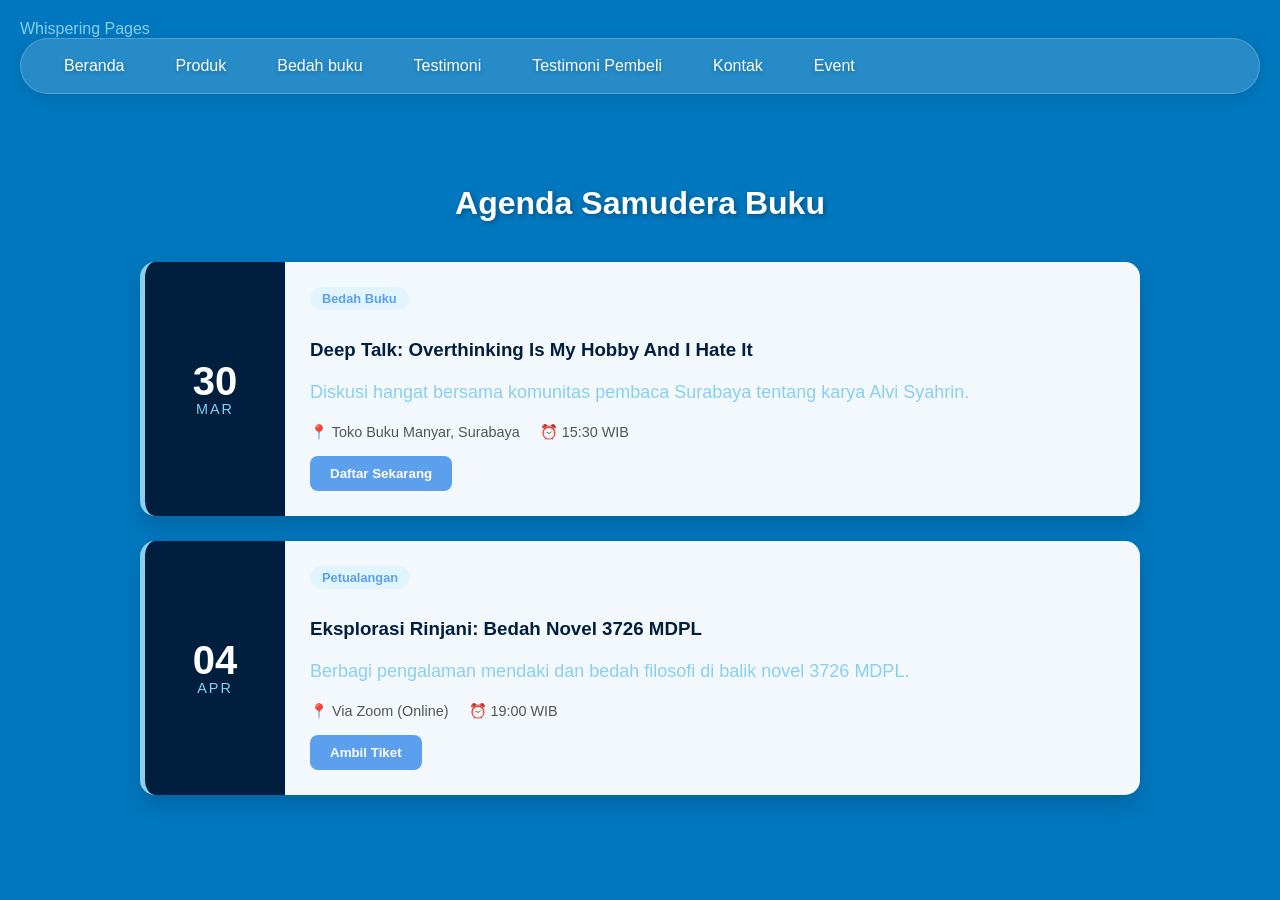
<file: event.html>
<!DOCTYPE html>
<html lang="id">
<head>
  <meta charset="UTF-8">
  <meta name="viewport" content="width=device=witdh, initial-scale=1.0">
  <title>Profil Usaha Buku</title>
  <link rel="stylesheet" href="style.css" />
</head>
<body>
  <div class="intro-overlay"></div>
 <header>
    <div class="logo">Whispering Pages</div>
    <nav class="nav-container">
        <a href="index.html" class="nav-link">Beranda</a>
        <a href="produk.html" class="nav-link">Produk</a>
        <a href="bedah-buku.html" class="nav-link">Bedah buku</a>
        <a href="testimoni.html" class="nav-link">Testimoni</a>
        <a href="tampil-testimoni.html" class="nav-link">Testimoni Pembeli</a>
        <a href="kontak.html" class="nav-link">Kontak</a>
        <a href="event.html" class="nav-link">Event</a>
    </nav>
</header>
<div class="container-event">
    <h1 class="event-title">Agenda Samudera Buku</h1>
    
    <div class="event-grid">
        <div class="event-card">
            <div class="event-date">
                <span class="day">30</span>
                <span class="month">Mar</span>
            </div>
            <div class="event-content">
                <span class="event-tag">Bedah Buku</span>
                <h3>Deep Talk: Overthinking Is My Hobby And I Hate It</h3>
                <p>Diskusi hangat bersama komunitas pembaca Surabaya tentang karya Alvi Syahrin.</p>
                <div class="event-details">
                    <span>📍 Toko Buku Manyar, Surabaya</span>
                    <span>⏰ 15:30 WIB</span>
                </div>
                <button class="btn-event">Daftar Sekarang</button>
            </div>
        </div>

        <div class="event-card">
            <div class="event-date">
                <span class="day">04</span>
                <span class="month">Apr</span>
            </div>
            <div class="event-content">
                <span class="event-tag">Petualangan</span>
                <h3>Eksplorasi Rinjani: Bedah Novel 3726 MDPL</h3>
                <p>Berbagi pengalaman mendaki dan bedah filosofi di balik novel 3726 MDPL.</p>
                <div class="event-details">
                    <span>📍 Via Zoom (Online)</span>
                    <span>⏰ 19:00 WIB</span>
                </div>
                <button class="btn-event">Ambil Tiket</button>
            </div>
        </div>
    </div>
</div>
</file>
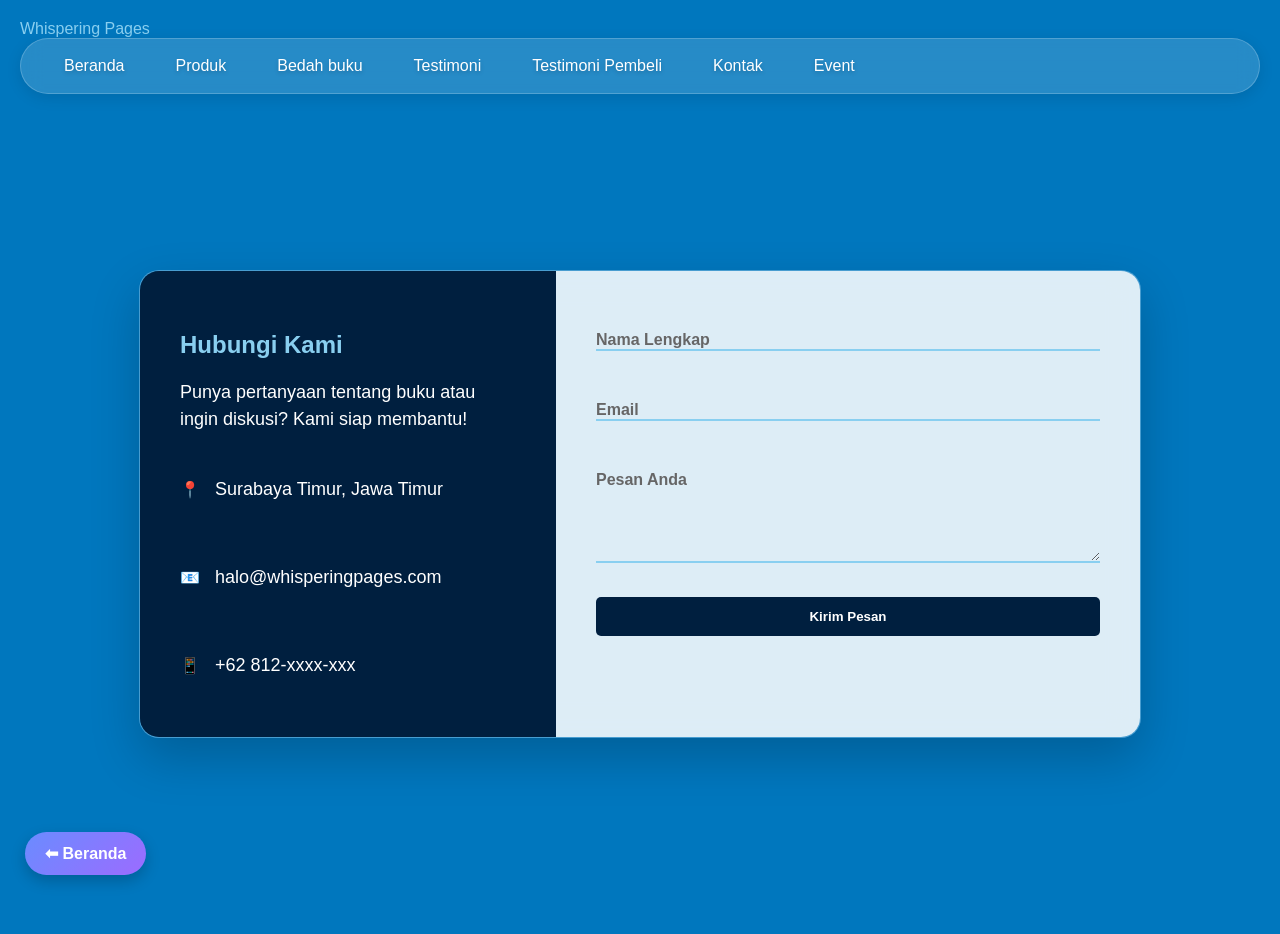
<file: kontak.html>
<!DOCTYPE html>
<html lang="id">
<head>
  <meta charset="UTF-8">
  <meta name="viewport" content="width=device=witdh, initial-scale=1.0">
  <title>Profil Usaha Buku</title>
  <link rel="stylesheet" href="style.css" />
</head>
<body>
  <div class="intro-overlay"></div>
 <header>
    <div class="logo">Whispering Pages</div>
    <nav class="nav-container">
        <a href="index.html" class="nav-link">Beranda</a>
        <a href="produk.html" class="nav-link">Produk</a>
        <a href="bedah-buku.html" class="nav-link">Bedah buku</a>
        <a href="testimoni.html" class="nav-link">Testimoni</a>
        <a href="tampil-testimoni.html" class="nav-link">Testimoni Pembeli</a>
        <a href="kontak.html" class="nav-link">Kontak</a>
        <a href="event.html" class="nav-link">Event</a>
    </nav>
</header>
<div class="container-contact">
    <div class="contact-box">
        <div class="contact-info">
            <h2>Hubungi Kami</h2>
            <p>Punya pertanyaan tentang buku atau ingin diskusi? Kami siap membantu!</p>
            <div class="info-details">
                <div class="info-item">
                    <span>📍</span>
                    <p>Surabaya Timur, Jawa Timur</p>
                </div>
                <div class="info-item">
                    <span>📧</span>
                    <p>halo@whisperingpages.com</p>
                </div>
                <div class="info-item">
                    <span>📱</span>
                    <p>+62 812-xxxx-xxx</p>
                </div>
            </div>
        </div>
        <div class="contact-form">
            <form>
                <div class="input-group">
                    <input type="text" required>
                    <label>Nama Lengkap</label>
                </div>
                <div class="input-group">
                    <input type="email" required>
                    <label>Email</label>
                </div>
                <div class="input-group">
                    <textarea required rows="5"></textarea>
                    <label>Pesan Anda</label>
                </div>
                <button type="submit" class="btn-send">Kirim Pesan</button>
            </form>
        </div>
    </div>
</div>
<a href="index.html" class="home-btn">
    ⬅ Beranda
</a>
 </body>
 </html>
</file>
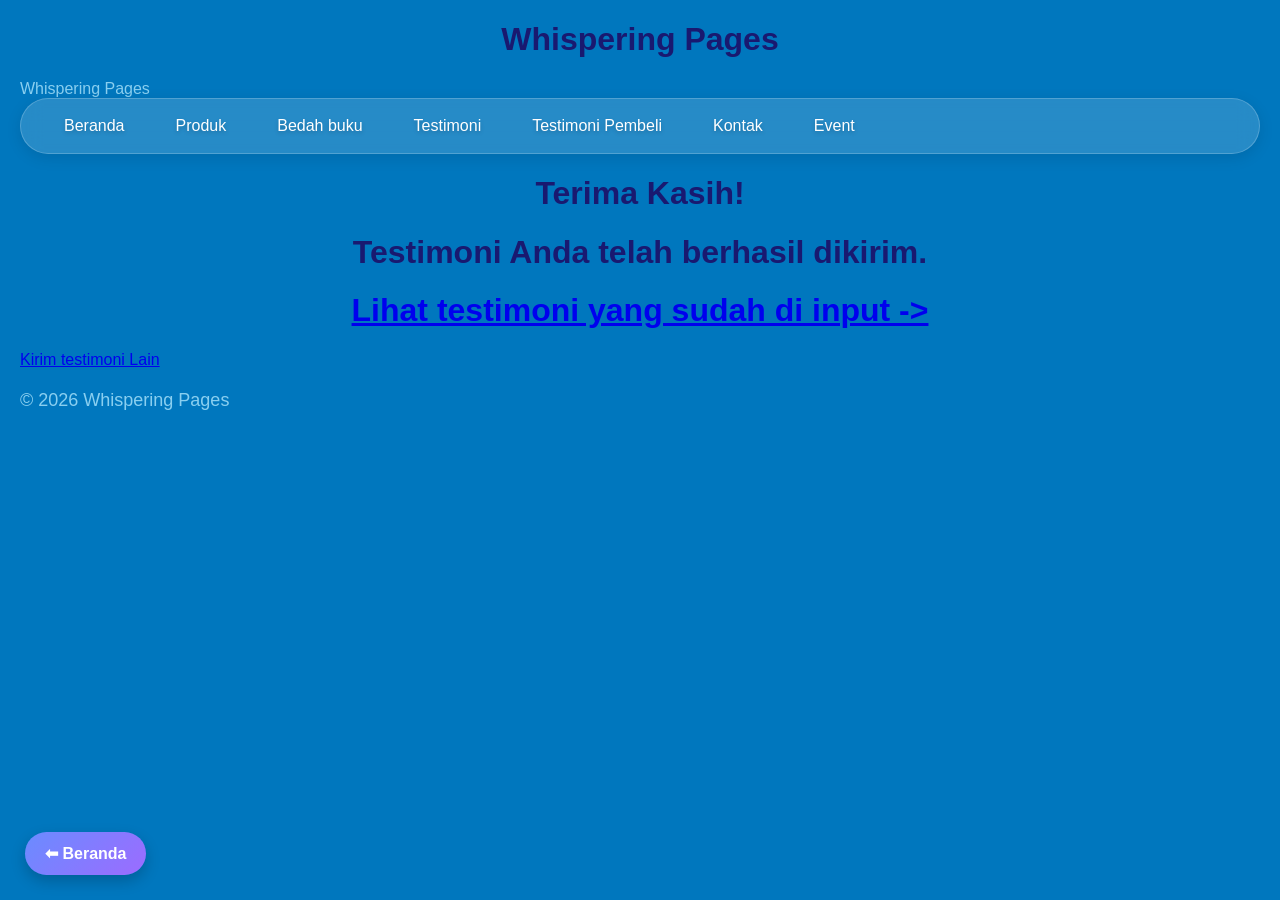
<file: proses-testimoni.html>
<!DOCTYPE html>
<html lang="id">
<head>
  <meta charset="UTF-8">
  <meta name="viewport" content="width=device=witdh, initial-scale=1.0">
  <title>Profil Usaha Buku</title>
  <link rel="stylesheet" href="style.css" />
</head>
<body>
  <div class="intro-overlay"></div>
<header>
        <h1>Whispering Pages</h1>
   <header>
    <div class="logo">Whispering Pages</div>
    <nav class="nav-container">
        <a href="index.html" class="nav-link">Beranda</a>
        <a href="produk.html" class="nav-link">Produk</a>
        <a href="bedah-buku.html" class="nav-link">Bedah buku</a>
        <a href="testimoni.html" class="nav-link">Testimoni</a>
        <a href="tampil-testimoni.html" class="nav-link">Testimoni Pembeli</a>
        <a href="kontak.html" class="nav-link">Kontak</a>
        <a href="event.html" class="nav-link">Event</a>
    </nav>
</header>
<main class="konfirmasi">
    <h1>Terima Kasih!</h1>
    <h1> Testimoni Anda telah berhasil dikirim.</h1>
    <h1><a href="tampil-testimoni.html">Lihat testimoni yang sudah di input -> </a></h1>
    <section class="testimoni-terkirim"></section>
    <a href="testimoni.html">Kirim testimoni Lain</a>
</main>
 <a href="index.html" class="home-btn">
    ⬅ Beranda
</a>
<footer>
     <p>&copy; 2026 Whispering Pages</p>
</footer>
</body>
</html>
</file>
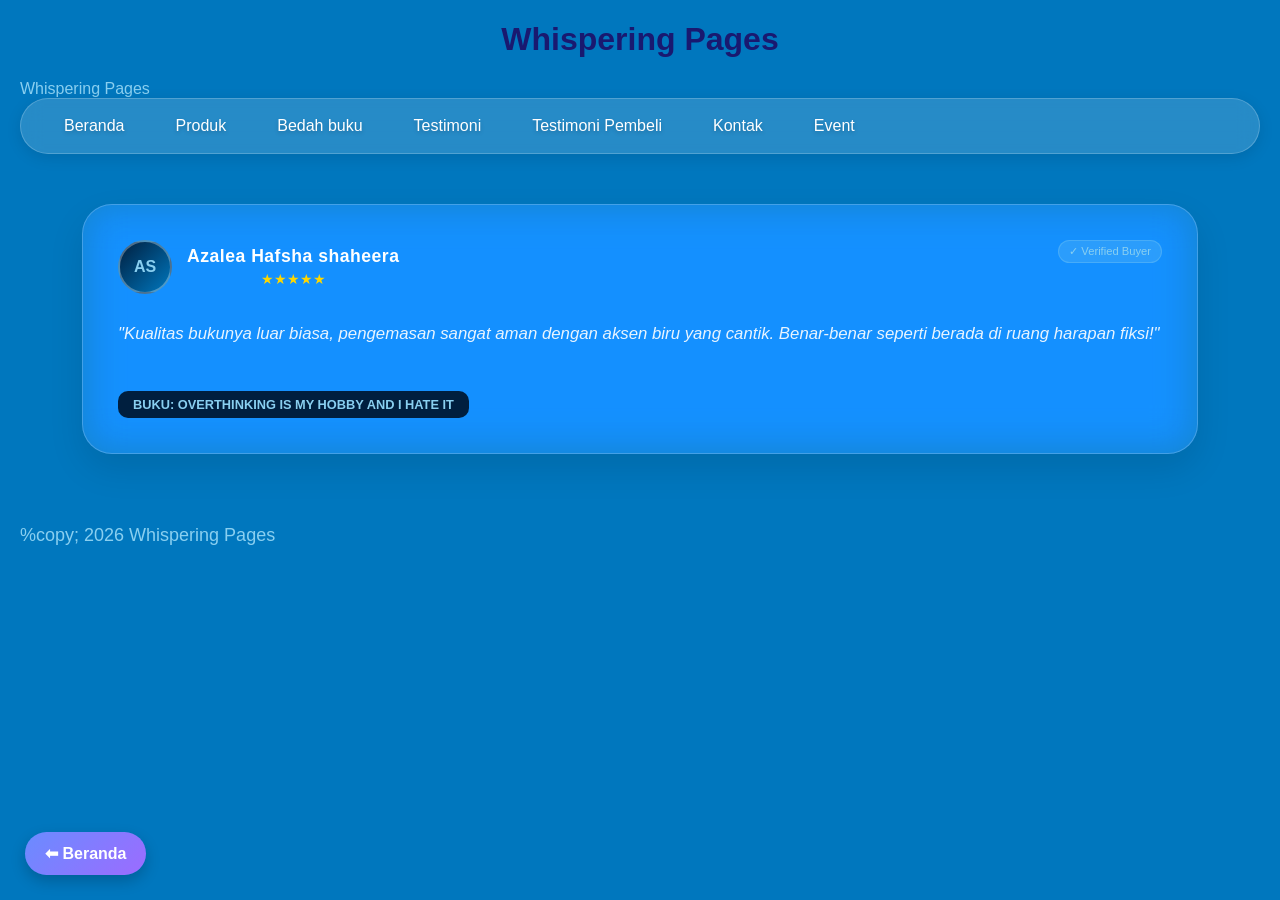
<file: tampil-testimoni.html>
<!DOCTYPE html>
<html lang="id">
<head>
  <meta charset="UTF-8">
  <meta name="viewport" content="width=device=witdh, initial-scale=1.0">
  <title>Profil Usaha Buku</title>
  <link rel="stylesheet" href="style.css" />
</head>
<body>
    <header>
        <h1>Whispering Pages</h1>
        <div class="logo">Whispering Pages</div>
    <nav class="nav-container">
        <a href="index.html" class="nav-link">Beranda</a>
        <a href="produk.html" class="nav-link">Produk</a>
        <a href="bedah-buku.html" class="nav-link">Bedah buku</a>
        <a href="testimoni.html" class="nav-link">Testimoni</a>
        <a href="tampil-testimoni.html" class="nav-link">Testimoni Pembeli</a>
        <a href="kontak.html" class="nav-link">Kontak</a>
        <a href="event.html" class="nav-link">Event</a>
    </nav>
    </header>
<div class="testi-container-modern">
    <div class="testi-card-premium">
        <div class="testi-header">
            <div class="user-avatar">AS</div> <div class="user-meta">
                <h4>Azalea Hafsha shaheera</h4>
                <div class="stars">★★★★★</div>
            </div>
            <span class="verified-badge">✓ Verified Buyer</span>
        </div>
        
        <div class="testi-body">
            <p>"Kualitas bukunya luar biasa, pengemasan sangat aman dengan aksen biru yang cantik. Benar-benar seperti berada di ruang harapan fiksi!"</p>
        </div>
        
        <div class="testi-footer-tag">
            <span>Buku: Overthinking Is My Hobby And I Hate It</span>
        </div>
    </div>
</div>
    <a href="index.html" class="home-btn">
    ⬅ Beranda
</a>
    <footer>
        <p>%copy; 2026 Whispering Pages</p>
    </footer>
</file>
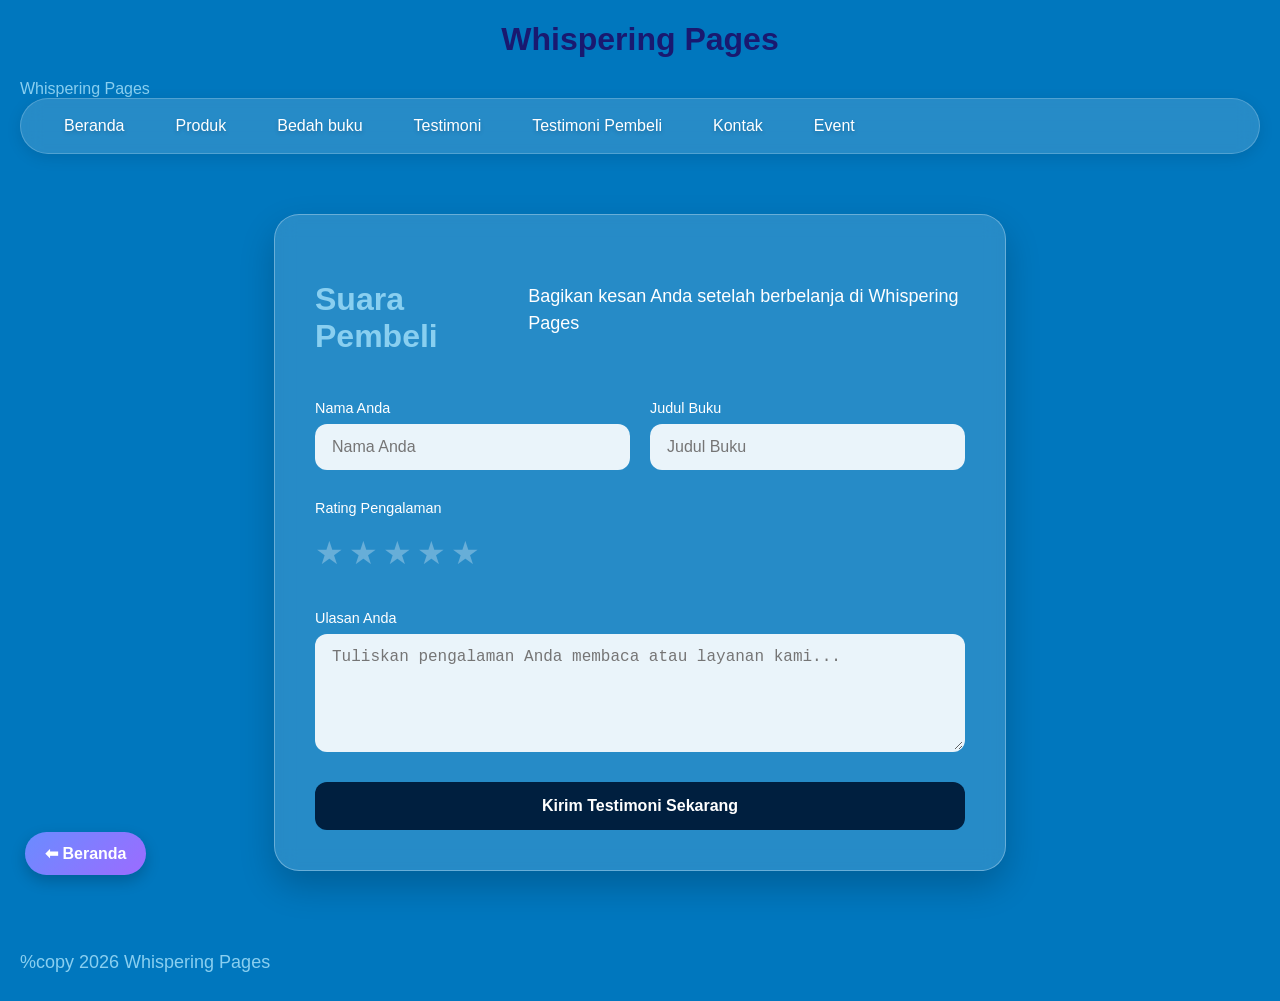
<file: testimoni.html>
<!DOCTYPE html>
<html lang="id">
<head>
  <meta charset="UTF-8">
  <meta name="viewport" content="width=device=witdh, initial-scale=1.0">
  <title>Profil Usaha Buku</title>
  <link rel="stylesheet" href="style.css" />
</head>
<body>
    <div class="intro-overlay"></div>
    <header>
        <h1>Whispering Pages</h1>
       <div class="logo">Whispering Pages</div>
    <nav class="nav-container">
        <a href="index.html" class="nav-link">Beranda</a>
        <a href="produk.html" class="nav-link">Produk</a>
        <a href="bedah-buku.html" class="nav-link">Bedah buku</a>
        <a href="testimoni.html" class="nav-link">Testimoni</a>
        <a href="tampil-testimoni.html" class="nav-link">Testimoni Pembeli</a>
        <a href="kontak.html" class="nav-link">Kontak</a>
        <a href="event.html" class="nav-link">Event</a>
    </nav>
    </header>
</body>
<div class="testi-wrapper">
    <div class="testi-container">
        <div class="testi-header">
            <h2>Suara Pembeli</h2>
            <p>Bagikan kesan Anda setelah berbelanja di Whispering Pages</p>
        </div>
        
        <form id="feedbackForm" class="testi-form">
            <div class="input-row">
                <div class="input-field">
                    <label>Nama Anda</label>
                    <input type="text" placeholder="Nama Anda" required>
                </div>
                <div class="input-field">
                    <label>Judul Buku</label>
                    <input type="text" placeholder="Judul Buku" required>
                </div>
            </div>

            <div class="input-field">
                <label>Rating Pengalaman</label>
                <div class="star-rating">
                    <input type="radio" name="stars" id="star-5" value="5"><label for="star-5">★</label>
                    <input type="radio" name="stars" id="star-4" value="4"><label for="star-4">★</label>
                    <input type="radio" name="stars" id="star-3" value="3"><label for="star-3">★</label>
                    <input type="radio" name="stars" id="star-2" value="2"><label for="star-2">★</label>
                    <input type="radio" name="stars" id="star-1" value="1"><label for="star-1">★</label>
                </div>
            </div>

            <div class="input-field">
                <label>Ulasan Anda</label>
                <textarea rows="5" placeholder="Tuliskan pengalaman Anda membaca atau layanan kami..."></textarea>
            </div>

            <button type="submit" class="btn-kirim">Kirim Testimoni Sekarang</button>
        </form>
    </div>
</div>
 <a href="index.html" class="home-btn">
    ⬅ Beranda
</a>
<footer>
    <p>%copy 2026 Whispering Pages</p>
</footer>
</file>
<file: style.css>
body{
    background-color: #0077be;
    font-family: Arial, sans-serif;
    color: #89cff0;
    margin: 20px;
}
h1{
    color: #191970;
    text-align: center;
    }

h2{
    color: #000000;
    text-align: left;
}
    
p{
    font-size: 18px;
    text-align: left;
    line-height: 1.5;
}
.nav-container {
    background: rgba(255, 255, 255, 0.15); /* Lapisan putih transparan */
    backdrop-filter: blur(10px);           /* Efek blur di belakang navigasi */
    -webkit-backdrop-filter: blur(10px);   /* Dukungan untuk Safari */
    padding: 10px 25px;
    border-radius: 50px;                   /* Membuat bentuk kapsul yang modern */
    border: 1px solid rgba(255, 255, 255, 0.2); /* Garis tepi tipis agar terlihat seperti kaca */
    display: flex;
    gap: 15px;
    box-shadow: 0 4px 15px rgba(0, 0, 0, 0.1);
}

/* Gaya Tulisan Menu */
.nav-link {
    color: #ffffff;
    text-decoration: none;
    padding: 8px 18px;
    border-radius: 20px;
    font-weight: 500;
    transition: all 0.3s ease;
    text-shadow: 0 2px 4px rgba(0, 0, 0, 0.2); /* Agar tulisan lebih tajam di background biru */
}

/* Efek Hover (Saat Kursor Menyentuh Menu) */
.nav-link:hover {
    background: rgba(137, 207, 240, 0.4); /* Warna Baby Blue transparan */
    color: #ffffff;
    transform: translateY(-2px);
}

/* Gaya untuk Menu yang Sedang Aktif */
.nav-link.active {
    background: #ffffff;
    color: #191970; /* Tulisan jadi Biru Laut saat aktif */
    box-shadow: 0 4px 10px rgba(0, 0, 0, 0.1);
}
.home-btn{
    position: fixed;
    bottom: 25px;
    left: 25px;
    background: linear-gradient(135deg, #6a8cff, #9c6bff);
    color: white;
    padding: 12px 20px;
    border-radius: 30px;
    text-decoration: none;
    font-weight: bold;
    font-family: Arial, sans-serif;
    box-shadow: 0 6px 15px rgba(0,0,0,0.2);
    transition: 0.3s;
}
.home-btn:hover{
    transform: translateY(-3px);
    box-shadow: 0 10px 20px rgba(0,0,0,0.3);
}
.intro-overlay {
    position: fixed;
    top: 0;
    left: 0;
    width: 100%;
    height: 100%;
    background-color: #0077be; /* Warna biru laut sesuai tema Anda */
    z-index: 9999;
    pointer-events: none; /* Agar user tetap bisa klik tombol di bawahnya */
    animation: blinkAway 5s forwards;
}

@keyframes blinkAway {
    0% { opacity: 1; }
    40% { opacity: 0.3; }  /* Efek kedipan pertama */
    60% { opacity: 0.6; }  /* Efek kedipan kedua */
    100% { 
        opacity: 0; 
        visibility: hidden; 
    }
}

.daftar-produk {
    display: grid;
    grid-template-columns:    repeat(auto-fit,minmax(250px, 1fr));
    gap: 20px;
    padding: 20px;
}
.produk {
    background-color: #fff;
    border: 1px solid #ddd;
    padding: 15px;
    border-radius: 10px;
    text-align: center;
    box-shadow: 0 2px 6px rgba(0, 0, 0, 0.1);
}
.produk img {
    width: 150px;
    height: auto;
    border-radius: 5px;
    margin-bottom: 10px;
}
.produk h2 {
    font-size: 20px;
    color: #2c3e50;
}
.produk h3 {
    font-size: 16px;
    color: #2c3e50;
}
.harga {
    font-weight: bold;
    color: #27ae60;
}
.deskripsi {
    font-size: 14px;
    color: #7b7a7a;
}

.artikel {
    max-width: 700px;
    margin: auto;
    padding: 20px;
    background-color: #fdfdfd;
    font-family: 'Georgia', serif;
    line-height: 1,8;
}
.artikel .penulis {
    font-style: italic;
    color: #000000;
    margin-bottom: 20px;
}
.artikel  .sampul {
    width: 180px;
    float: right;
    margin: 0 0 20px 20px;
    border: 1px solid #000000;
    box-shadow: 2px 2px 6px rgba(0, 0, 0, 0.1);
}
.artikel blockquote {
    font-style: italic;
    padding-left: 20px;
    margin: 20px 0;
    border-left: 4px solid #999;
    color: #000000;
    background-color: #f9f9f9;
}
.home-btn{
    position: fixed;
    bottom: 25px;
    left: 25px;
    background: linear-gradient(135deg, #000000, #000000);
    color: white;
    padding: 12px 20px;
    border-radius: 30px;
    text-decoration: none;
    font-weight: bold;
    font-family: Arial, sans-serif;
    box-shadow: 0 6px 15px rgba(0,0,0,0.2);
    transition: 0.3s;
}
.home-btn:hover{
    transform: translateY(-3px);
    box-shadow: 0 10px 20px rgba(0,0,0,0.3);
}

.formulir {
    max-width: 600px;
    margin: auto;
    padding: 20px;
    background-color: #fafafa;
    border-radius: 10px;
    box-shadow: 0 0 10px rgba(0,0,0,0,1);
}
form label {
    display: block;
    margin-top: 10px;
    font-weight: bold;
}
form input
form select
form textarea {
    width: 100%;
    padding: 8px;
    margin-top: 5px;
    margin-bottom: 15px;
    border-radius: 5px;
    border: 1px solid #ccc;
}

.home-btn{
    position: fixed;
    bottom: 25px;
    left: 25px;
    background: linear-gradient(135deg, #6a8cff, #9c6bff);
    color: white;
    padding: 12px 20px;
    border-radius: 30px;
    text-decoration: none;
    font-weight: bold;
    font-family: Arial, sans-serif;
    box-shadow: 0 6px 15px rgba(0,0,0,0.2);
    transition: 0.3s;
}
.home-btn:hover{
    transform: translateY(-3px);
    box-shadow: 0 10px 20px rgba(0,0,0,0.3);
}
/* Container Utama Kontak */
.container-contact {
    display: flex;
    justify-content: center;
    align-items: center;
    padding: 50px 5%;
    min-height: 80vh;
}

.contact-box {
    display: flex;
    flex-wrap: wrap;
    background: rgba(255, 255, 255, 0.1);
    backdrop-filter: blur(15px);
    -webkit-backdrop-filter: blur(15px);
    border: 1px solid rgba(255, 255, 255, 0.2);
    border-radius: 20px;
    overflow: hidden;
    max-width: 1000px;
    width: 100%;
    box-shadow: 0 20px 50px rgba(0, 0, 0, 0.2);
}

/* Bagian Info (Sisi Gelap) */
.contact-info {
    flex: 1;
    background: #001f3f; /* Deep Navy */
    padding: 40px;
    color: white;
}

.contact-info h2 {
    color: #89cff0; /* Baby Blue */
    margin-bottom: 20px;
}

.info-item {
    display: flex;
    align-items: center;
    margin-top: 25px;
    gap: 15px;
}

/* Bagian Form (Sisi Terang/Transparan) */
.contact-form {
    flex: 1.5;
    padding: 40px;
    background: rgba(255, 255, 255, 0.85);
}

.input-group {
    position: relative;
    margin-bottom: 30px;
}

.input-group input, .input-group textarea {
    width: 100%;
    padding: 10px 0;
    font-size: 16px;
    color: #333;
    border: none;
    border-bottom: 2px solid #89cff0;
    outline: none;
    background: transparent;
    transition: 0.3s;
}

.input-group label {
    position: absolute;
    top: 10px;
    left: 0;
    color: #666;
    pointer-events: none;
    transition: 0.3s;
}

/* Efek Animasi Label Saat Diklik */
.input-group input:focus ~ label,
.input-group input:valid ~ label,
.input-group textarea:focus ~ label,
.input-group textarea:valid ~ label {
    top: -20px;
    font-size: 12px;
    color: #001f3f;
    font-weight: bold;
}

/* Tombol Kirim */
.btn-send {
    background: #001f3f;
    color: white;
    border: none;
    padding: 12px 30px;
    border-radius: 5px;
    cursor: pointer;
    font-weight: 600;
    transition: 0.3s;
    width: 100%;
}

.btn-send:hover {
    background: #0077be;
    transform: translateY(-3px);
    box-shadow: 0 5px 15px rgba(0, 119, 190, 0.3);
}

/* Responsif untuk HP */
@media (max-width: 768px) {
    .contact-box { flex-direction: column; }
}
/* Container Event */
.container-event {
    max-width: 1000px;
    margin: 50px auto;
    padding: 20px;
}

.event-title {
    text-align: center;
    color: #ffffff;
    margin-bottom: 40px;
    text-shadow: 2px 2px 5px rgba(0, 0, 0, 0.3);
}

/* Grid & Card */
.event-grid {
    display: flex;
    flex-direction: column;
    gap: 25px;
}

.event-card {
    display: flex;
    background: rgba(255, 255, 255, 0.95);
    border-radius: 15px;
    overflow: hidden;
    box-shadow: 0 10px 20px rgba(0, 0, 0, 0.15);
    transition: transform 0.3s ease;
    border-left: 5px solid #89cff0; /* Aksen Baby Blue */
}

.event-card:hover {
    transform: translateX(10px);
}

/* Bagian Tanggal (Deep Navy) */
.event-date {
    background: #001f3f;
    color: white;
    display: flex;
    flex-direction: column;
    justify-content: center;
    align-items: center;
    min-width: 100px;
    padding: 20px;
}

.event-date .day {
    font-size: 2.5rem;
    font-weight: bold;
    line-height: 1;
}

.event-date .month {
    text-transform: uppercase;
    letter-spacing: 2px;
    font-size: 0.9rem;
    color: #89cff0;
}

/* Bagian Konten */
.event-content {
    padding: 25px;
    flex-grow: 1;
}

.event-tag {
    background: #e1f5fe;
    color: #5c9fec;
    padding: 4px 12px;
    border-radius: 20px;
    font-size: 0.8rem;
    font-weight: bold;
    display: inline-block;
    margin-bottom: 10px;
}

.event-content h3 {
    color: #001f3f;
    margin-bottom: 10px;
}

.event-details {
    margin: 15px 0;
    font-size: 0.9rem;
    color: #555;
    display: flex;
    flex-wrap: wrap;
    gap: 20px;
}

/* Tombol Event */
.btn-event {
    background: #5c9fec;
    color: white;
    border: none;
    padding: 10px 20px;
    border-radius: 8px;
    cursor: pointer;
    font-weight: 600;
    transition: 0.3s;
}

.btn-event:hover {
    background: #001f3f;
    box-shadow: 0 4px 12px rgba(0, 31, 63, 0.2);
}

/* Responsif Mobile */
@media (max-width: 600px) {
    .event-card { flex-direction: column; }
    .event-date { flex-direction: row; gap: 10px; min-width: auto; }
}
/* Container Utama */
.testi-wrapper {
    display: flex;
    justify-content: center;
    padding: 60px 20px;
}

.testi-container {
    background: rgba(255, 255, 255, 0.15); /* Efek Kaca */
    backdrop-filter: blur(10px);
    -webkit-backdrop-filter: blur(10px);
    border: 1px solid rgba(255, 255, 255, 0.3);
    border-radius: 25px;
    padding: 40px;
    max-width: 650px;
    width: 100%;
    box-shadow: 0 15px 35px rgba(0, 0, 0, 0.2);
}

.testi-header {
    text-align: center;
    margin-bottom: 30px;
    color: white;
}

.testi-header h2 {
    font-size: 2rem;
    color: #89cff0; /* Baby Blue */
    margin-bottom: 10px;
}

/* Form Styling */
.testi-form .input-field {
    margin-bottom: 20px;
    display: flex;
    flex-direction: column;
}

.testi-form label {
    color: white;
    font-weight: 500;
    margin-bottom: 8px;
    font-size: 0.9rem;
}

.testi-form input, .testi-form textarea {
    background: rgba(255, 255, 255, 0.9);
    border: 2px solid transparent;
    padding: 12px 15px;
    border-radius: 12px;
    font-size: 1rem;
    outline: none;
    transition: 0.3s;
}

.testi-form input:focus, .testi-form textarea:focus {
    border-color: #89cff0;
    box-shadow: 0 0 10px rgba(137, 207, 240, 0.3);
}

/* Rating Bintang Interaktif */
.star-rating {
    display: flex;
    flex-direction: row-reverse;
    justify-content: flex-end;
    gap: 5px;
}

.star-rating input { display: none; }

.star-rating label {
    font-size: 2rem;
    color: rgba(255, 255, 255, 0.3);
    cursor: pointer;
    transition: 0.2s;
}

.star-rating input:checked ~ label,
.star-rating label:hover,
.star-rating label:hover ~ label {
    color: #ffd700; /* Warna Emas untuk Bintang */
}

/* Tombol Kirim Deep Navy */
.btn-kirim {
    background: #001f3f; /* Deep Navy */
    color: white;
    width: 100%;
    padding: 15px;
    border: none;
    border-radius: 12px;
    font-weight: bold;
    font-size: 1rem;
    cursor: pointer;
    transition: all 0.3s;
    margin-top: 10px;
}

.btn-kirim:hover {
    background: #0077be;
    transform: translateY(-3px);
    box-shadow: 0 5px 15px rgba(0, 0, 0, 0.3);
}

/* Baris Input untuk Nama & Buku */
.input-row {
    display: grid;
    grid-template-columns: 1fr 1fr;
    gap: 20px;
}

@media (max-width: 600px) {
    .input-row { grid-template-columns: 1fr; }
}
/* Container Utama Galeri */
.testi-display-wrapper {
    max-width: 1100px;
    margin: 50px auto;
    padding: 20px;
}

.testi-header-section {
    text-align: center;
    margin-bottom: 50px;
    color: white;
}

.testi-header-section h1 {
    font-size: 2.5rem;
    color: #89cff0; /* Baby Blue */
    text-shadow: 2px 2px 10px rgba(0,0,0,0.3);
}

/* Grid Layout */
.testi-grid {
    display: grid;
    grid-template-columns: repeat(auto-fit, minmax(300px, 1fr));
    gap: 30px;
}

/* Kartu Testimoni Estetik */
.testi-card-item {
    background: rgba(255, 255, 255, 0.95);
    padding: 30px;
    border-radius: 20px;
    position: relative;
    box-shadow: 0 15px 35px rgba(0, 31, 63, 0.2);
    transition: all 0.3s ease;
    border-bottom: 5px solid #001f3f; /* Deep Navy accent */
}

.testi-card-item:hover {
    transform: translateY(-10px);
    box-shadow: 0 20px 45px rgba(0, 31, 63, 0.3);
}

/* Container Utama */
.testi-container-modern {
    display: grid;
    grid-template-columns: repeat(auto-fit, minmax(320px, 1fr));
    gap: 40px;
    padding: 50px 5%;
    perspective: 1000px; /* Memberikan efek dimensi */
}

/* Kartu Testimoni Premium */
.testi-card-premium {
    background: rgba(255, 255, 255, 0.08); /* Kaca tipis */
    backdrop-filter: blur(20px) saturate(180%);
    -webkit-backdrop-filter: blur(20px) saturate(180%);
    border: 1px solid rgba(255, 255, 255, 0.2);
    border-radius: 30px;
    padding: 35px;
    color: white;
    position: relative;
    transition: all 0.5s cubic-bezier(0.23, 1, 0.32, 1);
    box-shadow: 0 15px 35px rgba(0, 0, 0, 0.1);
}

.testi-card-premium:hover {
    transform: translateY(-15px) rotateX(5deg);
    background: rgba(255, 255, 255, 0.15);
    border-color: #89cff0; /* Glow Baby Blue saat hover */
    box-shadow: 0 25px 50px rgba(137, 207, 240, 0.2);
}

/* Avatar User Bulat */
.user-avatar {
    width: 50px;
    height: 50px;
    background: linear-gradient(135deg, #001f3f, #0077be);
    border-radius: 50%;
    display: flex;
    align-items: center;
    justify-content: center;
    font-weight: bold;
    color: #89cff0;
    border: 2px solid rgba(255, 255, 255, 0.3);
}

.testi-header {
    display: flex;
    align-items: center;
    gap: 15px;
    margin-bottom: 25px;
}

.user-meta h4 {
    margin: 0;
    font-size: 1.1rem;
    letter-spacing: 0.5px;
}

.stars {
    color: #ffd700;
    font-size: 0.85rem;
    margin-top: 4px;
}

/* Badge Pembeli Terverifikasi */
.verified-badge {
    position: absolute;
    top: 35px;
    right: 35px;
    font-size: 0.7rem;
    background: rgba(137, 207, 240, 0.2);
    padding: 4px 10px;
    border-radius: 20px;
    color: #89cff0;
    border: 1px solid rgba(137, 207, 240, 0.3);
}

/* Tulisan Testimoni */
.testi-body p {
    font-size: 1.05rem;
    line-height: 1.8;
    color: rgba(255, 255, 255, 0.9);
    font-style: italic;
    font-weight: 300;
}

/* Tag Buku di Bawah */
.testi-footer-tag {
    margin-top: 25px;
    display: inline-block;
    padding: 6px 15px;
    background: #001f3f; /* Deep Navy */
    border-radius: 10px;
    font-size: 0.8rem;
    color: #89cff0;
    font-weight: 600;
    text-transform: uppercase;
}
/* Layout Wrapper */
.bedah-wrapper {
    display: flex;
    align-items: center;
    justify-content: center;
    min-height: 100vh;
    padding: 40px;
    gap: 60px;
    flex-wrap: wrap;
}

/* Animasi Floating Cover */
.book-visual {
    position: relative;
    flex: 1;
    display: flex;
    justify-content: center;
}

.floating-cover {
    width: 320px;
    border-radius: 10px;
    box-shadow: 25px 25px 50px rgba(0, 31, 63, 0.4);
    animation: float 6s ease-in-out infinite;
    z-index: 2;
}

.glass-morph-circle {
    position: absolute;
    width: 400px;
    height: 400px;
    background: radial-gradient(circle, rgba(137, 207, 240, 0.2) 0%, transparent 70%);
    top: 50%;
    left: 50%;
    transform: translate(-50%, -50%);
    z-index: 1;
}

/* Kartu Detail yang Aesthetic */
.book-detail-card {
    flex: 1.2;
    background: rgba(255, 255, 255, 0.05);
    backdrop-filter: blur(25px);
    border: 1px solid rgba(255, 255, 255, 0.2);
    padding: 50px;
    border-radius: 40px;
    color: white;
    box-shadow: 0 20px 60px rgba(0, 0, 0, 0.2);
}

.badge-new {
    background: #89cff0;
    color: #001f3f;
    padding: 6px 15px;
    border-radius: 50px;
    font-size: 0.75rem;
    font-weight: bold;
    display: inline-block;
    margin-bottom: 20px;
    text-transform: uppercase;
}

.book-title {
    font-size: 3.5rem;
    color: #ffffff;
    margin-bottom: 5px;
    letter-spacing: -1px;
}

.author-name {
    color: #89cff0;
    font-size: 1.2rem;
    font-weight: 300;
}

.divider {
    height: 2px;
    width: 80px;
    background: #89cff0;
    margin: 30px 0;
}

/* Highlight Box (Kutipan) */
.highlight-box {
    background: rgba(0, 31, 63, 0.4); /* Deep Navy Transparan */
    padding: 25px;
    border-left: 4px solid #89cff0;
    margin-top: 30px;
    border-radius: 0 15px 15px 0;
    position: relative;
}

.quote-mark {
    font-size: 4rem;
    position: absolute;
    top: -10px;
    left: 10px;
    opacity: 0.2;
    color: #89cff0;
}

/* Tombol */
.action-buttons {
    display: flex;
    gap: 20px;
    margin-top: 40px;
}

.btn-primary {
    background: #ffffff;
    color: #001f3f;
    border: none;
    padding: 15px 30px;
    border-radius: 12px;
    font-weight: bold;
    cursor: pointer;
    transition: 0.3s;
}

.btn-secondary {
    background: transparent;
    border: 2px solid #89cff0;
    color: #89cff0;
    padding: 13px 30px;
    border-radius: 12px;
    font-weight: bold;
    cursor: pointer;
    transition: 0.3s;
}

.btn-primary:hover { transform: translateY(-3px); box-shadow: 0 10px 20px rgba(255,255,255,0.2); }

/* Keyframes Animasi Pelan */
@keyframes float {
    0% { transform: translateY(0px); }
    50% { transform: translateY(-20px); }
    100% { transform: translateY(0px); }
}

/* Mobile Friendly */
@media (max-width: 900px) {
    .bedah-wrapper { flex-direction: column; text-align: center; }
    .divider { margin: 30px auto; }
    .action-buttons { justify-content: center; }
    .floating-cover { width: 250px; }
}
/* Styling Hero (Pembukaan) */
.whisper-hero {
    height: 80vh;
    display: flex;
    align-items: center;
    justify-content: center;
    text-align: center;
    padding: 0 20px;
}

.hero-inner {
    max-width: 800px;
}

.whisper-tag {
    color: #89cff0;
    text-transform: uppercase;
    letter-spacing: 4px;
    font-size: 0.8rem;
    font-weight: 600;
    display: block;
    margin-bottom: 20px;
}

.whisper-title {
    font-size: 4rem;
    color: #ffffff;
    line-height: 1.2;
    margin-bottom: 25px;
}

.whisper-title span {
    color: #89cff0;
    font-style: italic;
    font-weight: 300;
}

.whisper-desc {
    color: rgba(255, 255, 255, 0.8);
    font-size: 1.1rem;
    line-height: 1.8;
    margin-bottom: 40px;
}

/* Tombol */
.btn-primary-ocean {
    background: #001f3f;
    color: #ffffff;
    padding: 15px 35px;
    border-radius: 50px;
    text-decoration: none;
    font-weight: bold;
    margin-right: 15px;
    border: 1px solid #89cff0;
    transition: 0.3s;
}

.btn-primary-ocean:hover {
    background: #89cff0;
    color: #001f3f;
}

/* Section Showcase */
.book-showcase {
    padding: 80px 8%;
    background: rgba(255, 255, 255, 0.03);
}

.section-header {
    text-align: center;
    margin-bottom: 50px;
}

.section-header h2 {
    color: #ffffff;
    font-size: 2rem;
}

.blue-line {
    width: 60px;
    height: 3px;
    background: #89cff0;
    margin: 15px auto;
}

/* Grid & Card Aesthetic */
.book-grid-modern {
    display: grid;
    grid-template-columns: repeat(auto-fit, minmax(280px, 1fr));
    gap: 40px;
}

.book-card-aesthetic {
    background: white;
    border-radius: 20px;
    overflow: hidden;
    transition: 0.4s;
    box-shadow: 0 10px 30px rgba(0,0,0,0.2);
}

.book-card-aesthetic:hover {
    transform: translateY(-15px);
}

.book-img-wrap {
    position: relative;
    height: 350px;
    overflow: hidden;
}

.book-img-wrap img {
    width: 100%;
    height: 100%;
    object-fit: cover;
}

.book-overlay {
    position: absolute;
    top: 0; left: 0; width: 100%; height: 100%;
    background: rgba(0, 31, 63, 0.6);
    display: flex;
    align-items: center;
    justify-content: center;
    opacity: 0;
    transition: 0.3s;
}

.book-card-aesthetic:hover .book-overlay {
    opacity: 1;
}

.book-info-aesthetic {
    padding: 25px;
}

.category {
    font-size: 0.7rem;
    color: #0077be;
    font-weight: bold;
    text-transform: uppercase;
}

.book-info-aesthetic h3 {
    margin: 10px 0 5px;
    color: #001f3f;
    font-size: 1.2rem;
}

.author {
    color: #777;
    font-size: 0.9rem;
}

.price-row {
    margin-top: 20px;
    display: flex;
    justify-content: space-between;
    align-items: center;
}

.price {
    font-weight: bold;
    font-size: 1.1rem;
    color: #001f3f;
}

.btn-cart {
    background: #89cff0;
    border: none;
    width: 35px;
    height: 35px;
    border-radius: 50%;
    color: #001f3f;
    font-weight: bold;
    cursor: pointer;
}
/* Container Utama Invitation */
.home-invitation {
    padding: 100px 8%;
    display: flex;
    justify-content: center;
    background: linear-gradient(to bottom, transparent, rgba(0, 31, 63, 0.5));
}

.invitation-container {
    display: flex;
    align-items: center;
    gap: 60px;
    max-width: 1100px;
    flex-wrap: wrap;
}

/* Visual Sisi Kiri */
.invitation-visual {
    flex: 1;
    position: relative;
    display: flex;
    justify-content: center;
}

.img-featured {
    width: 280px;
    border-radius: 20px;
    box-shadow: 0 30px 60px rgba(0, 0, 0, 0.4);
    transform: rotate(-5deg);
    transition: 0.5s ease;
    z-index: 2;
}

.img-featured:hover {
    transform: rotate(0deg) scale(1.05);
}

.blob-glow {
    position: absolute;
    width: 350px;
    height: 350px;
    background: #89cff0;
    filter: blur(100px);
    opacity: 0.2;
    z-index: 1;
    top: 50%;
    left: 50%;
    transform: translate(-50%, -50%);
}

/* Konten Teks Sisi Kanan */
.invitation-content {
    flex: 1.5;
    color: white;
}

.whisper-text {
    color: #89cff0;
    text-transform: uppercase;
    letter-spacing: 3px;
    font-size: 0.85rem;
    font-weight: 600;
    margin-bottom: 15px;
    display: block;
}

.invitation-content h2 {
    font-size: 2.8rem;
    margin-bottom: 25px;
    line-height: 1.2;
}

.main-para {
    font-size: 1.15rem;
    line-height: 1.8;
    color: rgba(255, 255, 255, 0.8);
    margin-bottom: 20px;
}

.highlight-para {
    font-size: 1.3rem;
    line-height: 1.6;
    color: #ffffff;
    font-weight: 300;
}

.highlight-para span {
    color: #89cff0;
    font-weight: 600;
    border-bottom: 2px solid rgba(137, 207, 240, 0.3);
}

/* Tombol & Badge */
.invitation-actions {
    margin-top: 40px;
    display: flex;
    align-items: center;
    gap: 25px;
}

.btn-peluk-buku {
    background: #89cff0;
    color: #001f3f;
    padding: 15px 35px;
    border-radius: 12px;
    text-decoration: none;
    font-weight: bold;
    transition: 0.3s;
    box-shadow: 0 10px 25px rgba(137, 207, 240, 0.3);
}

.btn-peluk-buku:hover {
    background: white;
    transform: translateY(-5px);
}

.promo-badge {
    display: flex;
    align-items: center;
    gap: 10px;
    background: rgba(255, 255, 255, 0.05);
    padding: 10px 20px;
    border-radius: 50px;
    border: 1px solid rgba(255, 255, 255, 0.1);
}

.promo-badge .text {
    font-size: 0.9rem;
    color: #89cff0;
}

/* Responsif untuk HP */
@media (max-width: 850px) {
    .invitation-container { flex-direction: column; text-align: center; }
    .invitation-actions { justify-content: center; flex-direction: column; }
    .img-featured { width: 220px; }
}
/* Container Produk */
.produk-section {
    padding: 60px 0;
    background: #f4f7f8; /* Abu-abu sangat muda agar kartu putih terlihat menonjol */
}

.container {
    max-width: 1200px;
    margin: 0 auto;
    padding: 0 20px;
}

/* Filter Kategori */
.filter-kategori {
    display: flex;
    justify-content: center;
    gap: 15px;
    margin-bottom: 50px;
}

.btn-filter {
    padding: 10px 25px;
    border: 2px solid #2d5a5e;
    background: transparent;
    color: #2d5a5e;
    border-radius: 50px;
    cursor: pointer;
    font-weight: 600;
    transition: 0.3s;
}

.btn-filter.active, .btn-filter:hover {
    background: #2d5a5e;
    color: white;
}

/* Grid & Kartu Produk */
.produk-grid {
    display: grid;
    grid-template-columns: repeat(auto-fit, minmax(250px, 1fr));
    gap: 30px;
}

.produk-card {
    background: white;
    border-radius: 20px;
    padding: 20px;
    position: relative;
    box-shadow: 0 10px 25px rgba(0,0,0,0.05);
    transition: all 0.4s ease;
}

.produk-card:hover {
    transform: translateY(-10px);
    box-shadow: 0 20px 40px rgba(45, 90, 94, 0.15);
}

.produk-tag {
    position: absolute;
    top: 15px;
    left: 15px;
    background: #d4af37; /* Gold dari logo */
    color: white;
    padding: 5px 12px;
    border-radius: 50px;
    font-size: 0.7rem;
    font-weight: bold;
    z-index: 2;
}

.produk-img {
    width: 100%;
    height: 300px;
    border-radius: 15px;
    overflow: hidden;
    margin-bottom: 20px;
}

.produk-img img {
    width: 100%;
    height: 100%;
    object-fit: cover;
}

/* Info Buku */
.penerbit {
    font-size: 0.75rem;
    color: #888;
    text-transform: uppercase;
    letter-spacing: 1px;
    margin-bottom: 5px;
}

.produk-info h3 {
    font-size: 1.2rem;
    color: #2d5a5e;
    margin-bottom: 5px;
}

.penulis {
    color: #555;
    font-size: 0.9rem;
    margin-bottom: 15px;
}

.produk-bawah {
    display: flex;
    justify-content: space-between;
    align-items: center;
    border-top: 1px solid #eee;
    padding-top: 15px;
}

.harga {
    font-size: 1.2rem;
    font-weight: bold;
    color: #2d5a5e;
}

.btn-beli {
    background: #2d5a5e;
    color: white;
    border: none;
    width: 45px;
    height: 45px;
    border-radius: 12px;
    cursor: pointer;
    display: flex;
    align-items: center;
    justify-content: center;
    transition: 0.3s;
}

.btn-beli:hover {
    background: #d4af37;
    transform: rotate(10deg);
}
/* Container Produk */
.produk-section {
    padding: 60px 0;
    background: #f4f7f8; /* Abu-abu sangat muda agar kartu putih terlihat menonjol */
}

.container {
    max-width: 1200px;
    margin: 0 auto;
    padding: 0 20px;
}

/* Filter Kategori */
.filter-kategori {
    display: flex;
    justify-content: center;
    gap: 15px;
    margin-bottom: 50px;
}

.btn-filter {
    padding: 10px 25px;
    border: 2px solid #2d5a5e;
    background: transparent;
    color: #2d5a5e;
    border-radius: 50px;
    cursor: pointer;
    font-weight: 600;
    transition: 0.3s;
}

.btn-filter.active, .btn-filter:hover {
    background: #2d5a5e;
    color: white;
}

/* Grid & Kartu Produk */
.produk-grid {
    display: grid;
    grid-template-columns: repeat(auto-fit, minmax(250px, 1fr));
    gap: 30px;
}

.produk-card {
    background: white;
    border-radius: 20px;
    padding: 20px;
    position: relative;
    box-shadow: 0 10px 25px rgba(0,0,0,0.05);
    transition: all 0.4s ease;
}

.produk-card:hover {
    transform: translateY(-10px);
    box-shadow: 0 20px 40px rgba(45, 90, 94, 0.15);
}

.produk-tag {
    position: absolute;
    top: 15px;
    left: 15px;
    background: #d4af37; /* Gold dari logo */
    color: white;
    padding: 5px 12px;
    border-radius: 50px;
    font-size: 0.7rem;
    font-weight: bold;
    z-index: 2;
}

.produk-img {
    width: 100%;
    height: 300px;
    border-radius: 15px;
    overflow: hidden;
    margin-bottom: 20px;
}

.produk-img img {
    width: 100%;
    height: 100%;
    object-fit: cover;
}

/* Info Buku */
.penerbit {
    font-size: 0.75rem;
    color: #888;
    text-transform: uppercase;
    letter-spacing: 1px;
    margin-bottom: 5px;
}

.produk-info h3 {
    font-size: 1.2rem;
    color: #2d5a5e;
    margin-bottom: 5px;
}

.penulis {
    color: #555;
    font-size: 0.9rem;
    margin-bottom: 15px;
}

.produk-bawah {
    display: flex;
    justify-content: space-between;
    align-items: center;
    border-top: 1px solid #eee;
    padding-top: 15px;
}

.harga {
    font-size: 1.2rem;
    font-weight: bold;
    color: #2d5a5e;
}

.btn-beli {
    background: #2d5a5e;
    color: white;
    border: none;
    width: 45px;
    height: 45px;
    border-radius: 12px;
    cursor: pointer;
    display: flex;
    align-items: center;
    justify-content: center;
    transition: 0.3s;
}

.btn-beli:hover {
    background: #d4af37;
    transform: rotate(10deg);
}
/* Container Utama Produk */
.produk-card {
    background: #ffffff;
    border-radius: 20px;
    padding: 15px;
    width: 100%;
    max-width: 300px; /* Ukuran maksimal lebar kartu */
    box-shadow: 0 10px 30px rgba(0, 0, 0, 0.05);
    transition: all 0.4s ease;
    border: 1px solid rgba(45, 90, 94, 0.1);
}

/* Container untuk membuat jejer 3 */
.produk-wrapper {
    display: grid;
    grid-template-columns: repeat(3, 1fr); /* Pasti Jejer 3 */
    gap: 30px; /* Jarak antar buku */
    padding: 40px 5%;
    max-width: 1200px;
    margin: 0 auto;
}

/* Kartu Produk Portrait */
.produk-card {
    background: #ffffff;
    border-radius: 15px;
    padding: 15px;
    border: 1px solid rgba(45, 90, 94, 0.1);
    transition: all 0.4s ease;
    box-shadow: 0 10px 20px rgba(0, 0, 0, 0.05);
}

.produk-card:hover {
    transform: translateY(-10px);
    border-color: #d4af37; /* Aksen Gold saat hover */
}

/* Box Foto Portrait (Sesuai Ukuran Buku) */
.produk-img {
    width: 100%;
    aspect-ratio: 2 / 3; /* Kotak tegak lurus, bukan landscape */
    border-radius: 10px;
    overflow: hidden;
    background: #f0f0f0;
}

.produk-img img {
    width: 100%;
    height: 100%;
    object-fit: cover; /* Foto memenuhi kotak secara estetik */
    transition: 0.5s;
}

/* Tipografi & Harga */
.produk-info h3 {
    color: #2d5a5e;
    font-size: 1.1rem;
    margin: 15px 0 5px;
}

.penulis {
    color: #777;
    font-size: 0.85rem;
    margin-bottom: 15px;
}

.produk-footer {
    display: flex;
    justify-content: space-between;
    align-items: center;
    border-top: 1px solid #eee;
    padding-top: 15px;
}

.harga {
    font-weight: bold;
    color: #2d5a5e;
}

.btn-beli {
    background: #2d5a5e;
    color: white;
    border: none;
    padding: 8px 15px;
    border-radius: 8px;
    cursor: pointer;
    font-weight: 600;
}

.btn-beli:hover {
    background: #d4af37;
}

/* Responsif: Jika dibuka di HP, jadi jejer 1 agar tidak terlalu kecil */
@media (max-width: 768px) {
    .produk-wrapper {
        grid-template-columns: 1fr;
        padding: 20px;
    }
}
<main class="konfirmasi">
    <div class="konfirmasi-box">
        <div class="success-check">✓</div>
        <h1>Terima Kasih!</h1>
        <p>Testimoni Anda telah berhasil kami terima dan akan menjadi inspirasi bagi pemb
</file>
